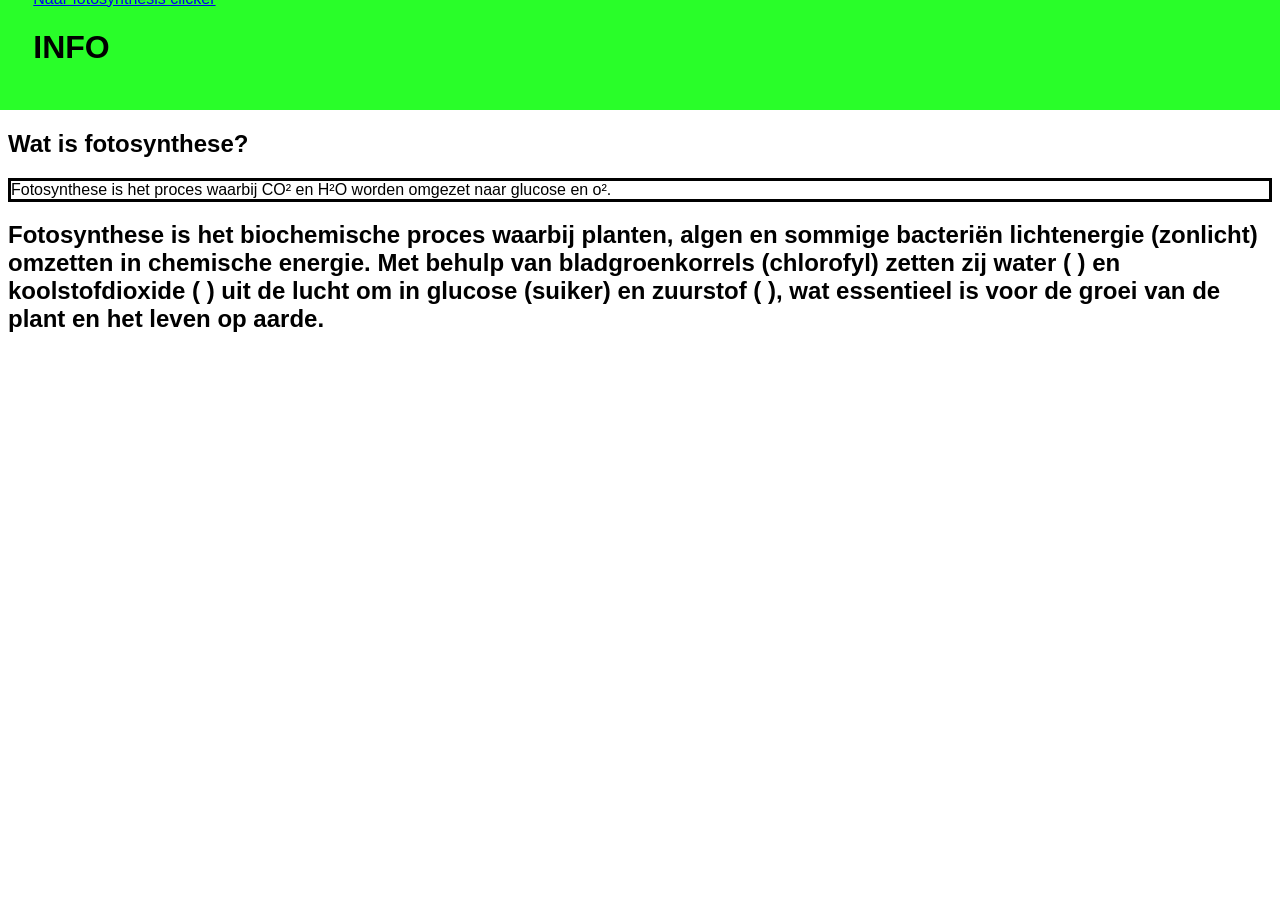
<file: info.html>
<!DOCTYPE html>
<html lang="en">
    <head>
        <meta charset="UTF-8" />
        <title>Fotosynthesis Clicker</title>
        <style>
            body {
                font-family:'Lucida Sans', 'Lucida Sans Regular', 'Lucida Grande', 'Lucida Sans Unicode', Geneva, Verdana, sans-serif
            }
            div {
                background-color: rgb(41, 254, 41);
                width: 120%;
                margin-left: -10%;
                margin-right: -10%;
                margin-top: -1.45%;
                height: 120px;
            }
            a {
                margin-left: 10%;
                margin-top: 25%;
            }
            h1 {
                margin-left: 10%;
            }
            p {
                border: 3px solid black;
            }
        </style>
    </head>
    <body>
    <div class="banner">
        <a href="index.html">Naar fotosynthesis clicker</a>
        <h1>INFO</h1>
    </div>
    <h2>Wat is fotosynthese?</h2>
    <p>Fotosynthese is het proces waarbij CO² en H²O worden omgezet naar glucose en o².</p>
    <h2>Fotosynthese is het biochemische proces waarbij planten, algen en sommige bacteriën lichtenergie (zonlicht) omzetten in chemische energie. Met behulp van bladgroenkorrels (chlorofyl) zetten zij water (
) en koolstofdioxide (
) uit de lucht om in glucose (suiker) en zuurstof (
), wat essentieel is voor de groei van de plant en het leven op aarde.</h2> 
    </body>
</html>
</file>
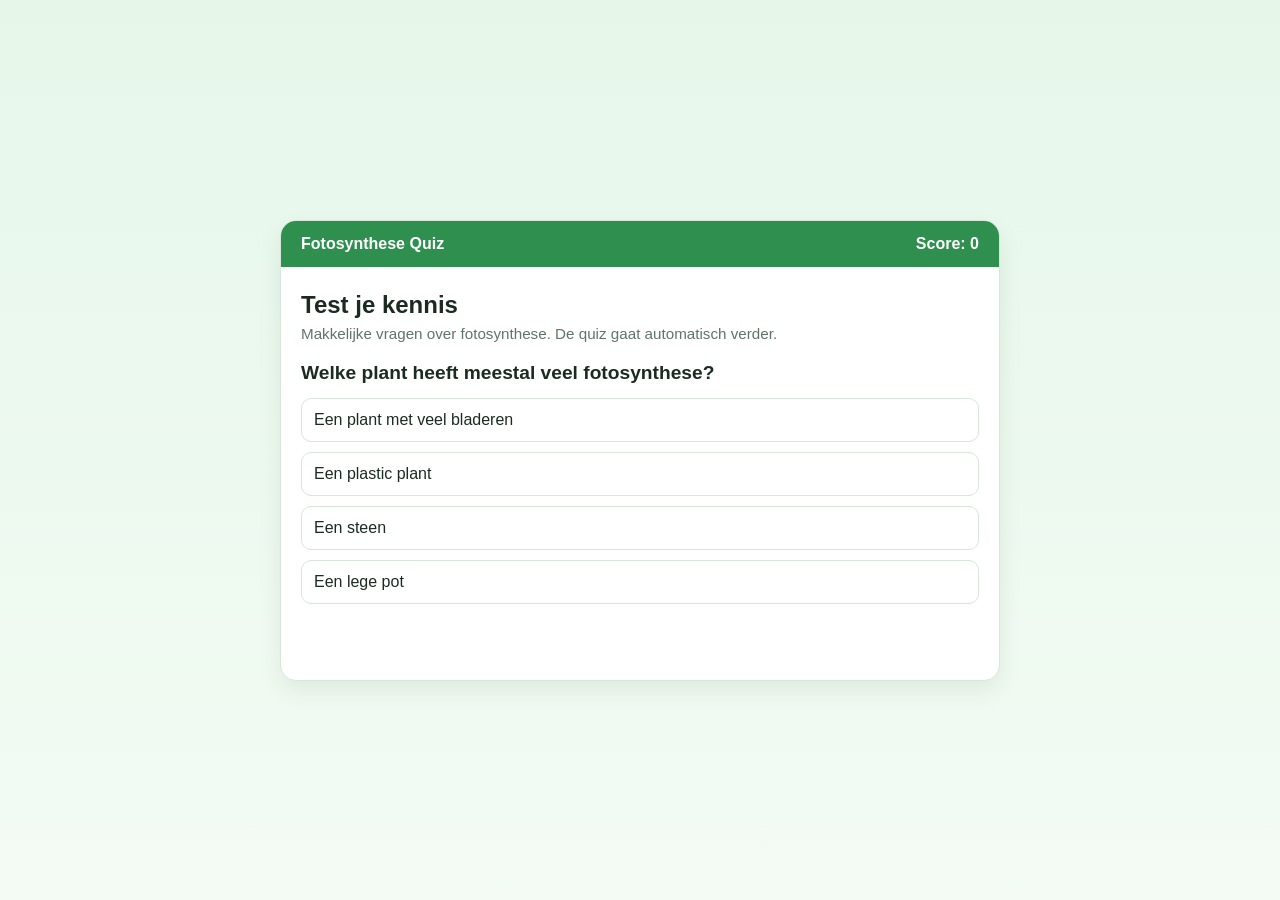
<file: quiz.html>
<!DOCTYPE html>
<html lang="nl">
<head>
  <meta charset="UTF-8" />
  <meta name="viewport" content="width=device-width, initial-scale=1.0" />
  <title>Fotosynthese Quiz</title>
  <style>
    :root {
      --bg: #f3fbf4;
      --card: #ffffff;
      --text: #1c2b22;
      --accent: #2f8f4e;
      --muted: #5f7568;
      --ok: #1f9d55;
      --bad: #d64545;
      --border: #d7e7da;
    }

    * {
      box-sizing: border-box;
      font-family: "Segoe UI", Tahoma, Geneva, Verdana, sans-serif;
    }

    body {
      margin: 0;
      background: linear-gradient(180deg, #e6f7ea 0%, var(--bg) 100%);
      color: var(--text);
      min-height: 100vh;
      display: grid;
      place-items: center;
      padding: 20px;
    }

    .quiz {
      width: 100%;
      max-width: 720px;
      background: var(--card);
      border: 1px solid var(--border);
      border-radius: 16px;
      box-shadow: 0 10px 24px rgba(19, 53, 31, 0.08);
      overflow: hidden;
    }

    .topbar {
      background: var(--accent);
      color: #fff;
      padding: 14px 20px;
      display: flex;
      justify-content: space-between;
      align-items: center;
      font-weight: 700;
    }

    .content {
      padding: 24px 20px 20px;
    }

    h1 {
      margin: 0 0 6px;
      font-size: 1.5rem;
    }

    .subtitle {
      margin: 0 0 20px;
      color: var(--muted);
      font-size: 0.95rem;
    }

    .question {
      font-size: 1.2rem;
      margin: 0 0 14px;
      font-weight: 600;
    }

    .answers {
      display: grid;
      gap: 10px;
    }

    button {
      border: 1px solid var(--border);
      background: #fff;
      color: var(--text);
      padding: 12px;
      border-radius: 10px;
      text-align: left;
      cursor: pointer;
      font-size: 1rem;
      transition: 0.15s ease;
    }

    button:hover:not(:disabled) {
      border-color: var(--accent);
      transform: translateY(-1px);
    }

    button.correct {
      background: #e9f9ee;
      border-color: #a6e3bb;
      color: var(--ok);
      font-weight: 600;
    }

    button.wrong {
      background: #ffeded;
      border-color: #f0b5b5;
      color: var(--bad);
      font-weight: 600;
    }

    .feedback {
      margin-top: 16px;
      font-weight: 600;
      min-height: 24px;
    }
  </style>
</head>
<body>
  <main class="quiz">
    <div class="topbar">
      <span>Fotosynthese Quiz</span>
      <span id="score">Score: 0</span>
    </div>

    <section class="content" id="quizContent">
      <h1>Test je kennis</h1>
      <p class="subtitle">Makkelijke vragen over fotosynthese. De quiz gaat automatisch verder.</p>
      <p class="question" id="question"></p>
      <div class="answers" id="answers"></div>
      <p class="feedback" id="feedback"></p>
    </section>
  </main>

  <script>
    const questions = [
      { question: "Wat hebben planten nodig voor fotosynthese?", answers: ["Zonlicht", "Plastic", "Stofzuigers", "Zand"], correct: 0 },
      { question: "Welk gas nemen planten op uit de lucht?", answers: ["Zuurstof", "Koolstofdioxide", "Helium", "Waterstof"], correct: 1 },
      { question: "Waar vindt fotosynthese vooral plaats?", answers: ["In de wortels", "In de bloemen", "In de bladeren", "In de schors"], correct: 2 },
      { question: "Wat maken planten met fotosynthese als voedsel?", answers: ["Suiker (glucose)", "IJzer", "Zout", "Krijt"], correct: 0 },
      { question: "Welk gas geven planten meestal af bij fotosynthese?", answers: ["Koolstofdioxide", "Zuurstof", "Stikstof", "Neon"], correct: 1 },
      { question: "Welke kleur hebben gezonde bladeren meestal?", answers: ["Groen", "Paars", "Zwart", "Oranje"], correct: 0 },
      { question: "Welk deel van de plant vangt vaak het meeste licht op?", answers: ["Blad", "Wortel", "Zaad", "Stengel binnenin"], correct: 0 },
      { question: "Wat zit er in bladeren dat licht opvangt?", answers: ["Chlorofyl", "Metaal", "Zandkorrels", "Luchtbellen"], correct: 0 },
      { question: "Waar halen planten water vandaan?", answers: ["Uit de bodem via wortels", "Uit stenen", "Uit plastic", "Uit lampen"], correct: 0 },
      { question: "Fotosynthese gebeurt vooral overdag omdat er dan...", answers: ["licht is", "meer sterren zijn", "minder lucht is", "meer zand is"], correct: 0 },
      { question: "Wat is GEEN ingredi�nt voor fotosynthese?", answers: ["Speelgoed", "Water", "Licht", "Koolstofdioxide"], correct: 0 },
      { question: "Wat gebeurt er met de score bij een goed antwoord?", answers: ["Die stijgt", "Die daalt", "Die verdwijnt", "Die blijft altijd 0"], correct: 0 },
      { question: "Welke stof maken planten als energievoorraad?", answers: ["Suiker", "Benzine", "Zoutzuur", "Koffie"], correct: 0 },
      { question: "Welke plant doet fotosynthese?", answers: ["Bijna alle groene planten", "Alleen cactussen", "Alleen bomen", "Geen enkele"], correct: 0 },
      { question: "Waarom is zonlicht belangrijk voor fotosynthese?", answers: ["Het levert energie", "Het maakt geluid", "Het maakt stenen zacht", "Het vervangt water"], correct: 0 },
      { question: "Waar gaat opgenomen koolstofdioxide heen?", answers: ["Naar de bladeren", "Naar de autoband", "Naar de maan", "Naar de wortelpunt alleen"], correct: 0 },
      { question: "Welk gas is nuttig voor mensen en komt vrij bij fotosynthese?", answers: ["Zuurstof", "Rook", "Chloor", "Ammoniak"], correct: 0 },
      { question: "Welke plek heeft vaak huidmondjes voor gasuitwisseling?", answers: ["Blad", "Bloempot", "Takschors buitenkant", "Bloemvaas"], correct: 0 },
      { question: "Wat gebeurt er met fotosynthese in het donker?", answers: ["Die neemt sterk af", "Die wordt 10x sneller", "Die kleurt blauw", "Die stopt voor altijd"], correct: 0 },
      { question: "Welke combinatie hoort bij fotosynthese?", answers: ["Water + CO2 + licht", "Melk + suiker + zout", "Lucht + olie + zand", "Stof + plastic + vuur"], correct: 0 },
      { question: "Wat is koolstofdioxide in formule?", answers: ["CO2", "O2", "H2O", "NaCl"], correct: 0 },
      { question: "Wat is water in formule?", answers: ["H2O", "CO2", "O3", "Fe"], correct: 0 },
      { question: "Welke kleur licht gebruiken planten veel voor fotosynthese?", answers: ["Rood en blauw", "Alleen grijs", "Alleen bruin", "Geen licht"], correct: 0 },
      { question: "Waarom zijn bomen belangrijk voor de lucht?", answers: ["Ze helpen zuurstof maken", "Ze maken meer plastic", "Ze verbruiken alle water", "Ze stoppen wind"], correct: 0 },
      { question: "Wat doen wortels vooral voor fotosynthese?", answers: ["Water opnemen", "Licht maken", "Suiker verbranden", "Wol groeien"], correct: 0 },
      { question: "Welke uitspraak is waar?", answers: ["Bladeren helpen bij fotosynthese", "Stenen doen fotosynthese", "Maanlicht maakt suiker in mensen", "Auto's maken chlorofyl"], correct: 0 },
      { question: "Wanneer werkt fotosynthese het best?", answers: ["Bij voldoende licht en water", "Bij totale droogte", "Zonder lucht", "In een afgesloten doos zonder licht"], correct: 0 },
      { question: "Wat gebruiken planten om te groeien dat uit fotosynthese komt?", answers: ["Gemaakte suikers", "Motorolie", "Zilver", "Batterijzuur"], correct: 0 },
      { question: "Wat gebeurt er meestal met de kleur van een gezond blad?", answers: ["Die blijft groen", "Die wordt doorzichtig", "Die wordt metaal", "Die wordt neonpaars"], correct: 0 },
      { question: "Welke zin klopt?", answers: ["Fotosynthese maakt voedsel voor de plant", "Fotosynthese maakt alleen geluid", "Fotosynthese maakt stenen nat", "Fotosynthese is een soort wind"], correct: 0 },
      { question: "Waar komt de energie van fotosynthese vandaan?", answers: ["Van de zon", "Van batterijen", "Van asfalt", "Van sneeuw"], correct: 0 },
      { question: "Wat hebben kamerplanten vaak nodig voor goede fotosynthese?", answers: ["Licht bij een raam", "Een deken", "Een koelkast", "Een speaker"], correct: 0 },
      { question: "Wat is een simpel resultaat van fotosynthese?", answers: ["Meer plantengroei", "Minder bladeren altijd", "Geen verandering ooit", "Directe ijsvorming"], correct: 0 },
      { question: "Welke factor kan fotosynthese vertragen?", answers: ["Te weinig licht", "Voldoende water", "Gezonde bladeren", "Goede lucht"], correct: 0 },
      { question: "Wat doen groene delen van een plant vaak?", answers: ["Licht opvangen", "Water koken", "Metaal smelten", "Zout persen"], correct: 0 },
      { question: "Welke plant heeft meestal veel fotosynthese?", answers: ["Een plant met veel bladeren", "Een plastic plant", "Een steen", "Een lege pot"], correct: 0 },
      { question: "Waarom geven planten zuurstof af?", answers: ["Dat ontstaat bij fotosynthese", "Omdat ze lawaai maken", "Omdat ze plastic eten", "Omdat ze geen water willen"], correct: 0 },
      { question: "Wat gebeurt er vaak als je een plant lang zonder licht zet?", answers: ["Minder fotosynthese", "Meer fotosynthese", "Blad wordt metaal", "Plant wordt een dier"], correct: 0 },
      { question: "Welke combinatie helpt een plant het meest?", answers: ["Licht, water en lucht", "Rook, zand en plastic", "Donker, droogte en kou", "Zout en olie"], correct: 0 },
      { question: "Waarvoor gebruikt de plant gemaakte glucose?", answers: ["Voor energie en groei", "Voor wifi", "Voor benzine", "Voor metaal"], correct: 0 }
    ];

    const scoreEl = document.getElementById("score");
    const questionEl = document.getElementById("question");
    const answersEl = document.getElementById("answers");
    const feedbackEl = document.getElementById("feedback");

    let score = 0;
    let answered = false;
    let currentQuestionIndex = -1;
    let nextTimer = null;

    function updateScore() {
      scoreEl.textContent = `Score: ${score}`;
    }

    function getRandomQuestionIndex() {
      if (questions.length === 1) return 0;

      let newIndex = Math.floor(Math.random() * questions.length);
      while (newIndex === currentQuestionIndex) {
        newIndex = Math.floor(Math.random() * questions.length);
      }
      return newIndex;
    }

    function renderQuestion() {
      if (nextTimer) {
        clearTimeout(nextTimer);
        nextTimer = null;
      }

      currentQuestionIndex = getRandomQuestionIndex();
      const q = questions[currentQuestionIndex];

      answered = false;
      feedbackEl.textContent = "";
      feedbackEl.style.color = "var(--muted)";
      questionEl.textContent = q.question;
      answersEl.innerHTML = "";

      q.answers.forEach((answer, index) => {
        const btn = document.createElement("button");
        btn.textContent = answer;
        btn.addEventListener("click", () => selectAnswer(index));
        answersEl.appendChild(btn);
      });
    }

    function selectAnswer(selectedIndex) {
      if (answered) return;
      answered = true;

      const q = questions[currentQuestionIndex];
      const allButtons = Array.from(answersEl.children);

      allButtons.forEach((btn, idx) => {
        btn.disabled = true;
        if (idx === q.correct) {
          btn.classList.add("correct");
        }
      });

      if (selectedIndex === q.correct) {
        score += 1;
        updateScore();
        feedbackEl.textContent = "Goed gedaan! Volgende vraag...";
        feedbackEl.style.color = "var(--ok)";
      } else {
        allButtons[selectedIndex].classList.add("wrong");
        feedbackEl.textContent = "Jammer. Volgende vraag...";
        feedbackEl.style.color = "var(--bad)";
      }

      nextTimer = setTimeout(renderQuestion, 1200);
    }

    updateScore();
    renderQuestion();
  </script>
</body>
</html>
</file>
